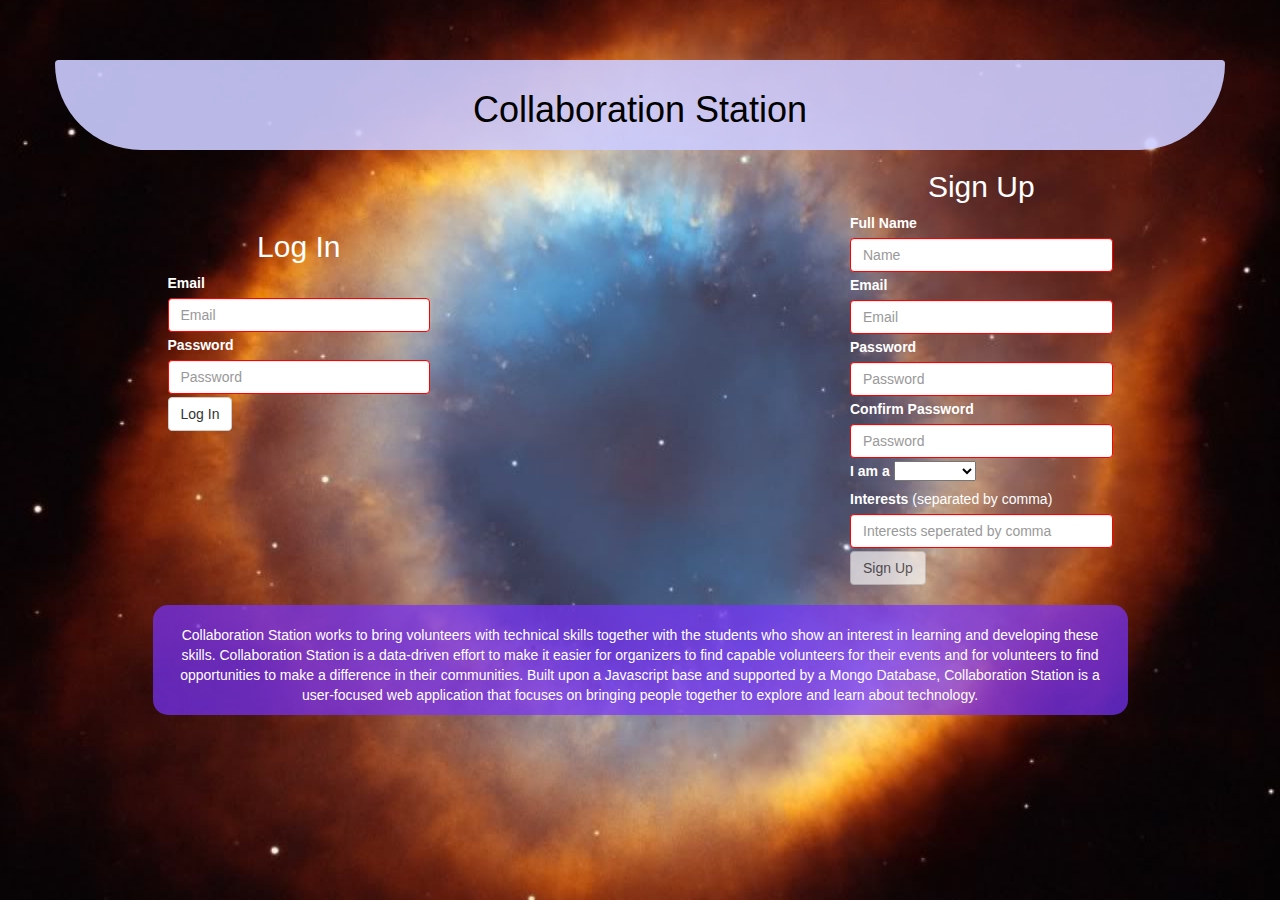
<file: index.html>
<!DOCTYPE html>
<html lang="en">

<head>
    <meta charset="UTF-8">
    <meta content="width=device-width, initial-scale=1.0, maximum-scale=1.0, user-scalable=0" name="viewport" />
    <meta name="description" content="Bootstrap 3.3.4 Template">
    <meta name="author" content="Alex Todd">
    <title>Collaboration Station</title>
    <link rel="shortcut icon" href="#">
    <link rel="apple-touch-icon-precomposed" href="#" />
    <link rel="stylesheet" href="css/bootstrap.min.css">
    <link rel="stylesheet" href="css/styles.css">
    <!--[if IE]>
      <script src="https://cdn.jsdelivr.net/html5shiv/3.7.2/html5shiv.min.js"></script>
      <script src="https://cdn.jsdelivr.net/respond/1.4.2/respond.min.js"></script>
    <![endif]-->
    <script src="https://code.jquery.com/jquery-3.1.1.min.js"></script>
    <script type="text/javascript" src="https://npmcdn.com/parse/dist/parse.min.js"></script>
    <script type="text/javascript" src="js/ga.js"></script>
    <script>
        Parse.initialize("r4TUKrkYYipaZmkTKUNGqdYL6H69rm3pauJUddhf");
        Parse.serverURL = 'https://parse.atodd.io:2235/frb';
        var currentUser = Parse.User.current();
        if (currentUser) {
            window.location.href = "main.html";
        }
    </script>
</head>

<body class="login-page">


        <div class="container index-bg">

            <div class="row white-text">
              <div class="title-Col">
                <h1 align="center">Collaboration Station</h1>
              </div>
                <div class="col-sm-3 col-sm-offset-1 move-down">
                    <h2 align="center">Log In</h2>
                     <form id="login" onsubmit="event.preventDefault(); login();">
                        <div class="form-group1">
                             <label for="loginEmail">Email</label>
                             <input type="email" class="form-control" id="loginEmail" placeholder="Email" required>
                         </div>
                        <div class="form-group1">
                             <label for="loginPassword">Password</label>
                             <input type="password" class="form-control" id="loginPassword" placeholder="Password" required>
                         </div>
                         <button type="submit" class="btn btn-default">Log In</button>
                     </form>
                 </div>
                <div class="col-sm-3 col-sm-offset-4">
                    <h2 align="center">Sign Up</h2>
                     <form id="signup" onsubmit="event.preventDefault(); signup();">
                        <div class="form-group1">
                             <label for="signupName">Full Name</label>
                             <input type="text" class="form-control" id="signupName" placeholder="Name" value="" required>
                         </div>
                        <div class="form-group1">
                             <label for="signupEmail">Email</label>
                             <input type="email" class="form-control" id="signupEmail" placeholder="Email" value="" required>
                         </div>

                        <div class="form-group1">
                             <label for="signupPassword">Password</label>
                             <input type="password" class="form-control" id="signupPassword" placeholder="Password" value="" required>
                         </div>
                        <div class="form-group1">
                             <label for="signupPassword">Confirm Password</label>
                             <input type="password" class="form-control" id="signupPasswordConfirm" placeholder="Password" value="" required onkeyup="checkPass(); return false;">
                         </div>
                       <div class="form-group1">
                             <label for="userType">I am a</label>
                             <select name="userType" id="signupType" required>
                               <option value="" default></option>
                               <option value="volunteer">Volunteer</option>
                               <option value="student">Student</option>
                               <option value="advisor">Advisor</option>
                            </select>
                         </div>
                        <div class="form-group1">
                             <label for="signupInterests">Interests</label>
                             <span>(separated by comma)</span>
                             <input type="text" class="form-control" id="signupInterests" placeholder="Interests seperated by comma" value="" required>
                         </div>
                          <button type="submit" class="btn btn-default" id="signupBtn" disabled>Sign Up</button>
                     </form>
                 </div>
             </div>
        <div class="row">
            <div class="col-sm-10 col-sm-offset-1" id="about">
                <p align="center">Collaboration Station works to bring volunteers with technical skills together with the students who show an interest in learning and developing these skills.  Collaboration Station is a data-driven effort to make it easier for organizers to find capable volunteers for their events and for volunteers to find opportunities to make a difference in their communities.
    Built upon a Javascript base and supported by a Mongo Database, Collaboration Station is a user-focused web application that focuses on bringing people together to explore and learn about technology.</p>
            </div>
        </div>

    </div>

    <script src="js/bootstrap.min.js"></script>
    <script>
        function signup() {
            var user = new Parse.User();
            var interests = $("#signupInterests")[0].value;
            var interestsArray = [];
            $.each(interests.split(","), function() {
                interestsArray.push($.trim(this));
            });
            user.signUp({
                name: $("#signupName")[0].value,
                username: $("#signupEmail")[0].value,
                email: $("#signupEmail")[0].value,
                password: $("#signupPassword")[0].value,
                userType: [$("#signupType")[0].value],
                interests: interestsArray
            }, {
                success: function(user) {
                    window.location.href = "main.html";
                },
                error: function(user, error) {
                    alert("Error: " + error.code + " " + error.message);
                }
            });
        }

        function login() {
            Parse.User.logIn($("#loginEmail")[0].value, $("#loginPassword")[0].value, {
                success: function(user) {
                    window.location.href = "main.html";
                },
                error: function(user, error) {
                    alert("Error: " + error.code + " " + error.message);
                }
            });
        }

        function checkPass() {
            if ($("#signupPassword")[0].value == $("#signupPasswordConfirm")[0].value) {
                $("#signupPasswordConfirm")[0].style.backgroundColor = "#66cc66";
                $("#signupBtn").prop('disabled', false);
            } else {
                $("#signupPasswordConfirm")[0].style.backgroundColor = "#ff6666";
                $("#signupBtn").prop('disabled', true);
            }
        }
    </script>
</body>

</html>
</file>
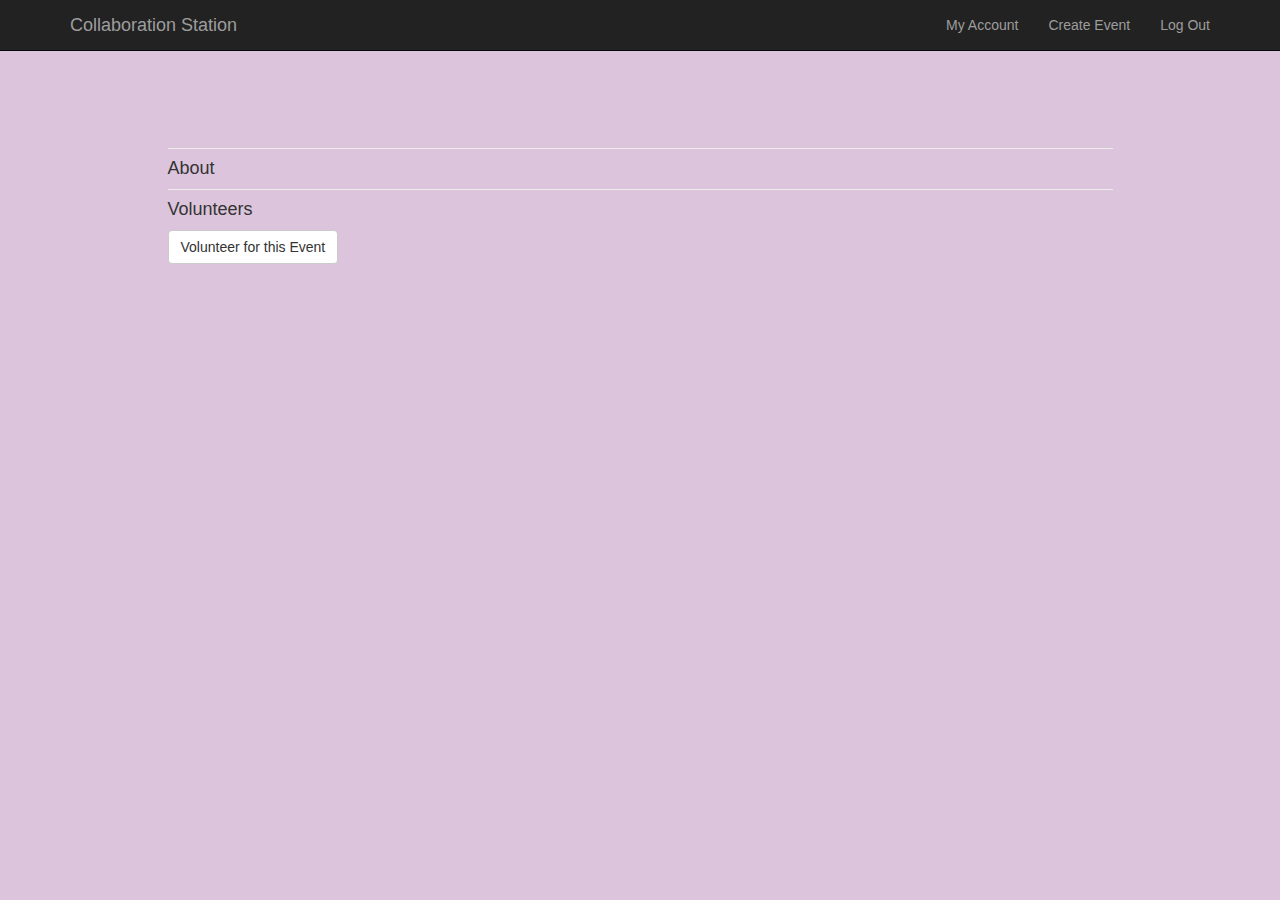
<file: event.html>
<!DOCTYPE html>
<html lang="en">

<head>
    <meta charset="UTF-8">
    <meta content="width=device-width, initial-scale=1.0, maximum-scale=1.0, user-scalable=0" name="viewport" />
    <meta name="description" content="Bootstrap 3.3.4 Template">
    <meta name="author" content="Alex Todd">
    <title>Collaboration Station</title>
    <link rel="shortcut icon" href="#">
    <link rel="apple-touch-icon-precomposed" href="#" />
    <link rel="stylesheet" href="css/bootstrap.min.css">
    <link rel="stylesheet" href="css/styles.css">
    <!--[if IE]>
      <script src="https://cdn.jsdelivr.net/html5shiv/3.7.2/html5shiv.min.js"></script>
      <script src="https://cdn.jsdelivr.net/respond/1.4.2/respond.min.js"></script>
    <![endif]-->
    <script src="https://code.jquery.com/jquery-3.1.1.min.js"></script>
    <script type="text/javascript" src="https://npmcdn.com/parse/dist/parse.min.js"></script>
    <script type="text/javascript" src="js/ga.js"></script>
    <script>
        Parse.initialize("r4TUKrkYYipaZmkTKUNGqdYL6H69rm3pauJUddhf");
        Parse.serverURL = 'https://parse.atodd.io:2235/frb';
        var currentUser = Parse.User.current();
        if (currentUser) {

        } else {
            window.location.href = "index.html";
        }
        var param1var = getQueryVariable("event");

        function getQueryVariable(variable) {
            var query = window.location.search.substring(1);
            var vars = query.split("?");
            for (var i = 0; i < vars.length; i++) {
                var pair = vars[i].split("=");
                if (pair[0] == variable) {
                    return pair[1];
                }
            }
            console.log('Query Variable ' + variable + ' not found');
        }

        var theEvent;
        var query = new Parse.Query(Parse.Object.extend("Events"));
        query.equalTo("objectId", param1var);
        query.limit(1);
        query.find({
            success: function(eevent) {
                theEvent = eevent[0];
                $("#eventName").html(eevent[0].get('eventName'));
                var date = new Date(eevent[0].get("eventDate"));
                $("#eventDetails").html(eevent[0].get("details"));
                $("#eventDate").html(date.toLocaleString());
                $("#eventLocation").html('<a href="https://www.google.com/maps/@'+eevent[0].get('eventLocation').latitude+','+eevent[0].get('eventLocation').longitude+',18z" target="_blank" align="right">' + eevent[0].get('eventLocationName') + '</a>');
                $("#volNum").html(theEvent.get('volunteers') + ' Volunteers Needed');
            },
            error: function(user, error) {
                alert("Error: " + error.code + " " + error.message);
            }
        });
    </script>
</head>

<body>
    <nav class="navbar navbar-inverse navbar-fixed-top">
        <div class="container">
            <div class="navbar-header">
                <button type="button" class="navbar-toggle collapsed" data-toggle="collapse" data-target="#navbar" aria-expanded="false" aria-controls="navbar">
              <span class="sr-only">Toggle navigation</span>
              <span class="icon-bar"></span>
              <span class="icon-bar"></span>
              <span class="icon-bar"></span>
          </button>
                <a class="navbar-brand" href="main.html">Collaboration Station</a>
            </div>
            <div id="navbar" class="collapse navbar-collapse">
                <ul class="nav navbar-nav navbar-right">
                    <li><a href="profile.html">My Account</a></li>
                    <li><a href="createEvent.html">Create Event</a></li>
                    <li><a href="#" onclick="logout()">Log Out</a></li>
                </ul>
            </div>
        </div>
    </nav>

    <div class="container">
        <div class="row">
            <div class="col-sm-offset-1 col-sm-10">
                <h3 id="eventName"></h3>
                <span id="eventDate"></span><br />
                <span id="eventLocation"></span>
                <hr />
                <h4>About</h4>
                <p id="eventDetails"></p>
                <hr />
                <h4>Volunteers</h4>
                <div id="volunteersWrapper"></div>
                <span id="volunteers"></span>
                <span id="volNum"></span>
                <form id="volEvent" onsubmit="event.preventDefault(); volunteer();">
                    <button type="submit" class="btn btn-default">Volunteer for this Event</button>
                </form>
            </div>
        </div>
    </div>

    <script src="js/bootstrap.min.js"></script>
    <script>
        function logout() {
            Parse.User.logOut().then(() => {
                var currentUser = Parse.User.current();
                window.location.href = "index.html";
            });
        }

        function volunteer() {
            var NewEvent = Parse.Object.extend("Events");
            var newEvent = new NewEvent();
            newEvent.id = theEvent.id;
            newEvent.set("volunteers", theEvent.get('volunteers') - 1);
            newEvent.save(null, {
                success: function(point) {
                    window.location.href = "event.html?event=" + theEvent.id;
                },
                error: function(point, error) {
                    alert("Error: " + error.code + " " + error.message);
                }
            });
        }
    </script>
</body>

</html>
</file>
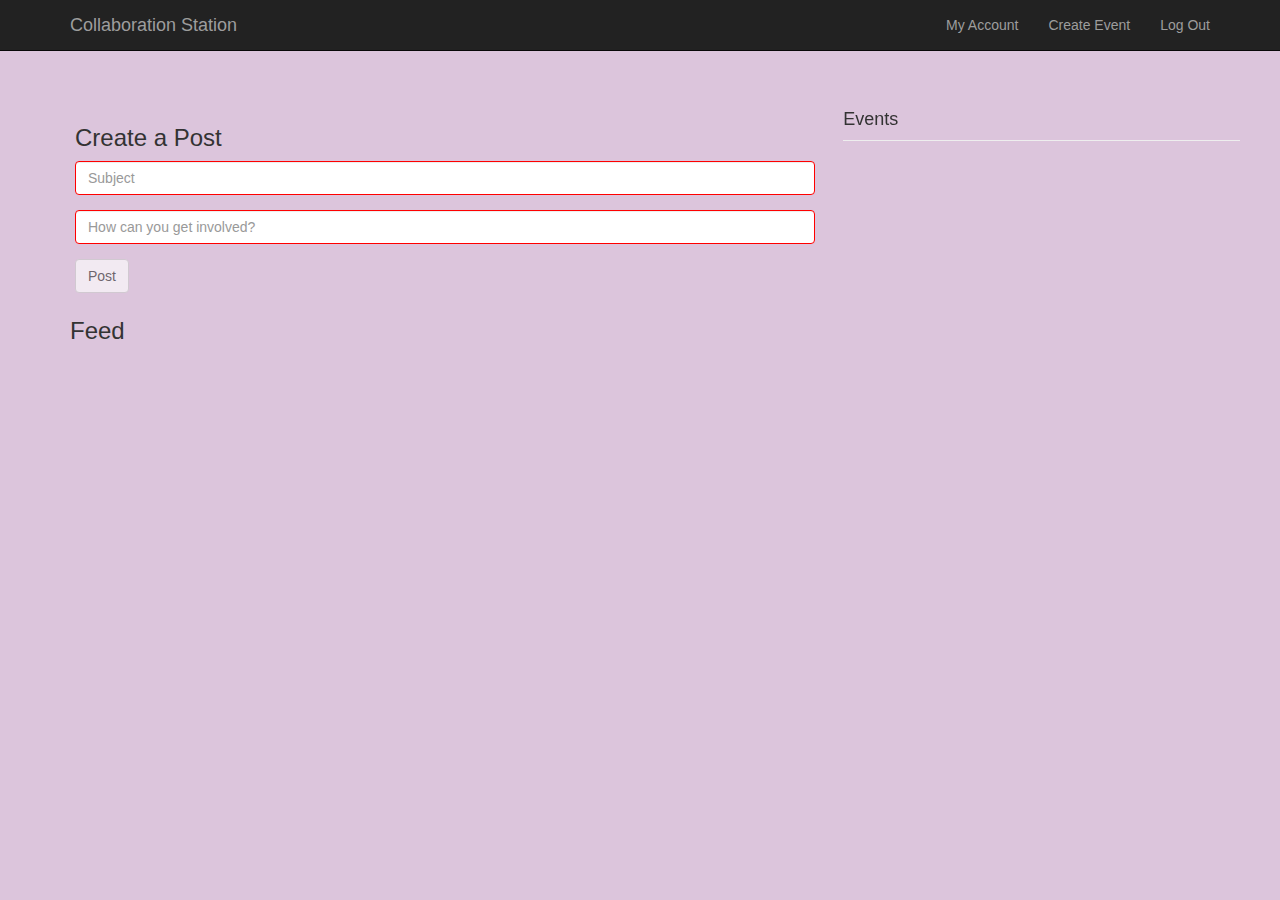
<file: main.html>
<!DOCTYPE html>
<html lang="en">

<head>
    <meta charset="UTF-8">
    <meta content="width=device-width, initial-scale=1.0, maximum-scale=1.0, user-scalable=0" name="viewport" />
    <meta name="description" content="Bootstrap 3.3.4 Template">
    <meta name="author" content="Alex Todd">
    <title>Collaboration Station</title>
    <link rel="shortcut icon" href="#">
    <link rel="apple-touch-icon-precomposed" href="#" />
    <link rel="stylesheet" href="css/bootstrap.min.css">
    <link rel="stylesheet" href="css/styles.css">
    <!--[if IE]>
      <script src="https://cdn.jsdelivr.net/html5shiv/3.7.2/html5shiv.min.js"></script>
      <script src="https://cdn.jsdelivr.net/respond/1.4.2/respond.min.js"></script>
    <![endif]-->
    <script src="https://code.jquery.com/jquery-3.1.1.min.js"></script>
    <script type="text/javascript" src="https://npmcdn.com/parse/dist/parse.min.js"></script>
    <script type="text/javascript" src="js/ga.js"></script>
    <script>
        Parse.initialize("r4TUKrkYYipaZmkTKUNGqdYL6H69rm3pauJUddhf");
        Parse.serverURL = 'https://parse.atodd.io:2235/frb';
        var currentUser = Parse.User.current();
        if (currentUser) {

        } else {
            window.location.href = "index.html";
        }

        var postsArray = [];

        var initPosts = new Parse.Query(Parse.Object.extend("Posts"));
        initPosts.include("poster");
        initPosts.find({
            success: function(results) {
                $.each(results, function() {
                    var newPost = [this.get('postTitle'), this.get('poster'), this.get('createdAt'), this.get('postText')];
                    postsArray.unshift(newPost);
                });
                updatePosts();
            },
            error: function(error) {
                alert("Error: " + error.code + " " + error.message);
            }
        });

        var events = new Parse.Query(Parse.Object.extend("Events"));
        events.limit(5);
        events.find({
            success: function(results) {
                var eventsString = "";
                $.each(results, function() {
                    var date = new Date(this.get("eventDate"));
                    eventsString += '<article class="event"><h5><a href="event.html?event='+this.id+'"><strong>' + this.get("eventName") + '</strong></a></h5><section class="eventInfo" align="right">' + date.toLocaleString() + '<br /><a href="https://www.google.com/maps/@'+this.get("eventLocation").latitude+','+this.get("eventLocation").longitude+',18z" target="_blank" align="right">' + this.get("eventLocationName") + '</a></section></article>';
                });
                $("#eventsWrapper").html(eventsString);
            },
            error: function(error) {
                alert("Error: " + error.code + " " + error.message);
            }
        });

        var Posts = Parse.Object.extend("Posts");
        var query = new Parse.Query(Posts);
        query.include("poster");
        var subscription = query.subscribe();

        subscription.on('open', () => {
            console.log('Connection Opened');
        });

        subscription.on('create', function(obj) {
            var postsString = "";
            var newPost = [obj.get('postTitle'), obj.get('poster'), obj.get('createdAt'), obj.get('postText')];
            postsArray.unshift(newPost);
            updatePosts();
        });

        subscription.on('close', () => {
            console.log('Connection Closed');
        });

        subscription.on('error', (error) => {
            console.log('Connection Error');
        });
    </script>
</head>

<body class="main-page">
    <nav class="navbar navbar-inverse navbar-fixed-top">
        <div class="container">
            <div class="navbar-header">
                <button type="button" class="navbar-toggle collapsed" data-toggle="collapse" data-target="#navbar" aria-expanded="false" aria-controls="navbar">
              <span class="sr-only">Toggle navigation</span>
              <span class="icon-bar"></span>
              <span class="icon-bar"></span>
              <span class="icon-bar"></span>
          </button>
                <a class="navbar-brand" href="main.html">Collaboration Station</a>
            </div>
            <div id="navbar" class="collapse navbar-collapse">
                <ul class="nav navbar-nav navbar-right">
                    <li><a href="profile.html">My Account</a></li>
                    <li><a href="createEvent.html">Create Event</a></li>
                    <li><a href="" onclick="logout()">Log Out</a></li>
                </ul>
            </div>
        </div>
    </nav>

    <div class="container">
        <div class="row">
            <div class="col-sm-12 col-lg-8">
              <div class="feed-post">
                <h3>Create a Post</h3>
                <form id="newPost" onsubmit="event.preventDefault(); submitPost();">
                    <div class="form-group">
                        <input type="text" class="form-control" id="newPostTitle" placeholder="Subject" required onkeyup="checkPost(); return false;">
                    </div>
                    <div class="form-group">
                        <input type="text" class="form-control" id="newPostText" placeholder="How can you get involved?" required onkeyup="checkPost(); return false;">
                    </div>
                    <button type="submit" class="btn btn-default" id="postBtn" disabled>Post</button>
                </form>
              </div>
              <h3>Feed</h3>
                <div id="postWrapper">
                </div>
            </div>
            <div class="col-sm-12 col-lg-4 sidebar">
                <div id="trayWrapper">
                    <div>
                        <h4>Events</h4>
                        <div id="eventsWrapper"></div>
                    </div>
                    <hr />
                </div>
            </div>
        </div>
    </div>

    <script src="js/bootstrap.min.js"></script>
    <script>
        function logout() {
            Parse.User.logOut().then(() => {
                var currentUser = Parse.User.current();
                window.location.href = "index.html";
            });
        }

        function updatePosts() {
            var postsString = "";
            $.each(postsArray, function() {
              var link = "viewprofile.html?user="+this[1].get('username');
              if (this[1].get('username') == currentUser.get('username')){
                link = "profile.html";
              }
                postsString += '<article class="post"><h4><strong>' + this[0] + '</strong></h4><section align="right"><a href="'+link+'">' + this[1].get('name') + '</a> on ' + this[2].toLocaleString() + '</section><hr /><p class="post-text">' + this[3] + '</p></article>';
            });
            $("#postWrapper").html(postsString);
        }

        function submitPost() {
            var user = Parse.Object.extend(Parse.User);
            var Post = Parse.Object.extend("Posts");
            var post = new Post();
            post.save({
                postTitle: $("#newPostTitle")[0].value,
                postText: $("#newPostText")[0].value,
                poster: currentUser
            }, {
                success: function(post) {
                    $("#newPost")[0].reset();
                    $("#postBtn").prop('disabled', true);
                },
                error: function(post, error) {
                    alert('Failed to create new object, with error code: ' + error.message);
                }
            });
        }

        function checkPost() {
            if ($("#newPostTitle")[0].value.length > 0 && $("#newPostText")[0].value.length > 0) {
                $("#postBtn").prop('disabled', false);
            } else {
                $("#postBtn").prop('disabled', true);
            }
        }
    </script>
</body>

</html>
</file>
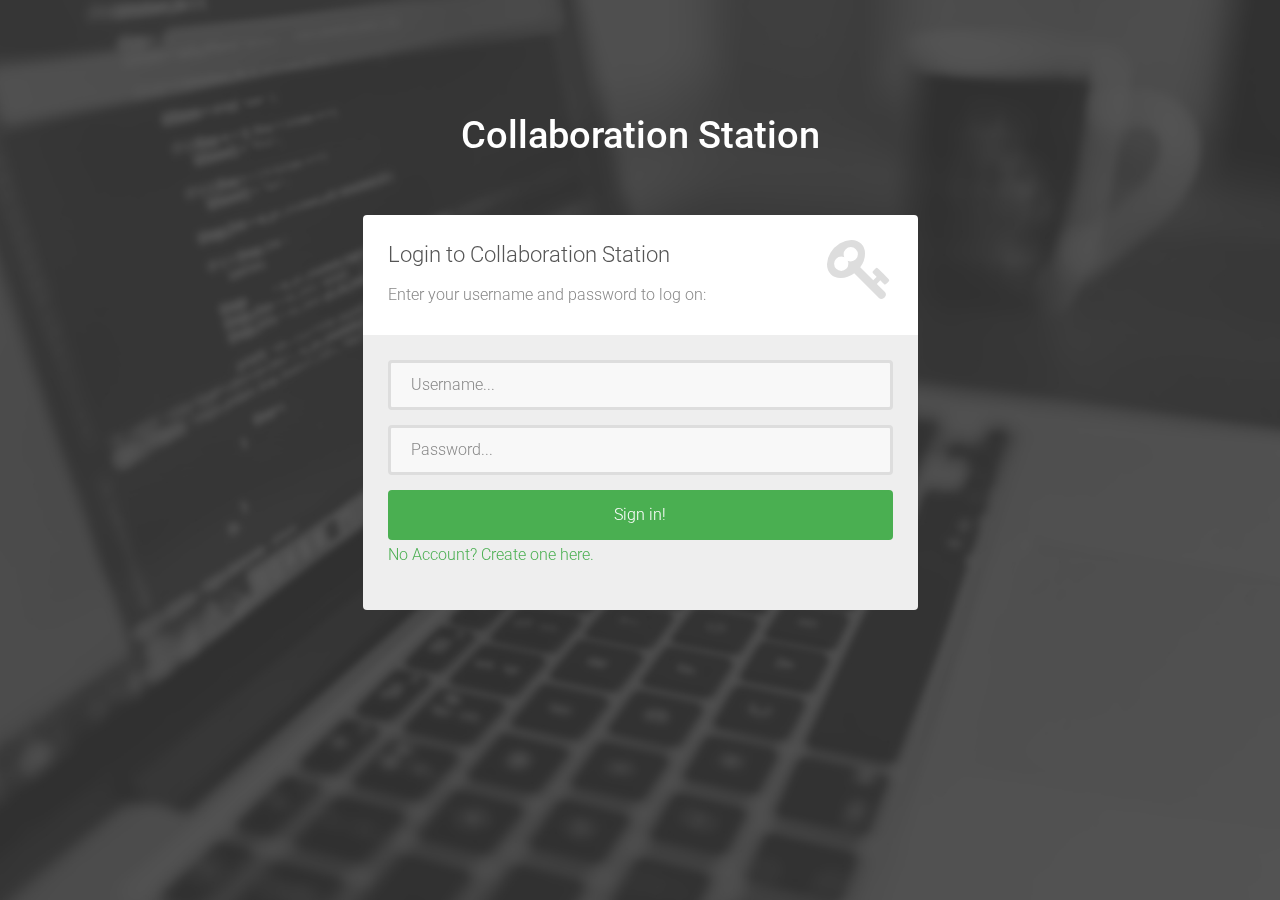
<file: CollaborationStation/templates/login.html>
<!DOCTYPE html>
<html lang="en">
<head>
    <meta charset="utf-8">
        <meta http-equiv="X-UA-Compatible" content="IE=edge">
        <meta name="viewport" content="width=device-width, initial-scale=1">
        <title>Login</title>

        <!-- CSS -->
        <link rel="stylesheet" href="http://fonts.googleapis.com/css?family=Roboto:400,100,300,500">
        <link rel="stylesheet" href="assets/bootstrap/css/bootstrap.min.css">
        <link rel="stylesheet" href="assets/font-awesome/css/font-awesome.min.css">
		<link rel="stylesheet" href="assets/css/form-elements.css">
        <link rel="stylesheet" href="assets/css/style.css">

        <!-- HTML5 Shim and Respond.js IE8 support of HTML5 elements and media queries -->
        <!-- WARNING: Respond.js doesn't work if you view the page via file:// -->
        <!--[if lt IE 9]>
            <script src="https://oss.maxcdn.com/libs/html5shiv/3.7.0/html5shiv.js"></script>
            <script src="https://oss.maxcdn.com/libs/respond.js/1.4.2/respond.min.js"></script>
        <![endif]-->

        <!-- Favicon and touch icons -->
        <link rel="shortcut icon" href="assets/ico/favicon.png">
        <link rel="apple-touch-icon-precomposed" sizes="144x144" href="assets/ico/apple-touch-icon-144-precomposed.png">
        <link rel="apple-touch-icon-precomposed" sizes="114x114" href="assets/ico/apple-touch-icon-114-precomposed.png">
        <link rel="apple-touch-icon-precomposed" sizes="72x72" href="assets/ico/apple-touch-icon-72-precomposed.png">
        <link rel="apple-touch-icon-precomposed" href="assets/ico/apple-touch-icon-57-precomposed.png">
</head>
<body>
        <!-- Top content -->
        <div class="top-content">

            <div class="inner-bg">
                <div class="container">
                    <div class="row">
                        <div class="col-sm-8 col-sm-offset-2 text">
                            <h1><strong>Collaboration Station</strong></h1>
                            <div class="description">
                            	<p>
                            	</p>
                            </div>
                        </div>
                    </div>
                    <div class="row">
                        <div class="col-sm-6 col-sm-offset-3 form-box">
                        	<div class="form-top">
                        		<div class="form-top-left">
                        			<h3>Login to Collaboration Station</h3>
                            		<p>Enter your username and password to log on:</p>
                        		</div>
                        		<div class="form-top-right">
                        			<i class="fa fa-key"></i>
                        		</div>
                            </div>
                            <div class="form-bottom">
			                    <form role="form" action="" method="post" class="login-form">
			                    	<div class="form-group">
			                    		<label class="sr-only" for="form-username">Username</label>
			                        	<input type="text" name="form-username" placeholder="Username..." class="form-username form-control" id="form-username">
			                        </div>
			                        <div class="form-group">
			                        	<label class="sr-only" for="form-password">Password</label>
			                        	<input type="password" name="form-password" placeholder="Password..." class="form-password form-control" id="form-password">
			                        </div>
			                        <button type="submit" class="btn">Sign in!</button>
                                    <p><a href="http://github.com">No Account? Create one here.</a></p>
			                    </form>
		                    </div>
                        </div>
                    </div>
                </div>
            </div>

        </div>


        <!-- Javascript -->
        <script src="assets/js/jquery-1.11.1.min.js"></script>
        <script src="assets/bootstrap/js/bootstrap.min.js"></script>
        <script src="assets/js/jquery.backstretch.min.js"></script>
        <script src="assets/js/scripts.js"></script>

        <!--[if lt IE 10]>
        <script src="assets/js/placeholder.js"></script>
        <![endif]-->
</body>
</html>
</file>
<file: css/styles.css>
@charset "UTF-8";

body {
    background-color: rgba(185, 139, 185, 0.5);
}

.sidebar {
    position: fixed;
    top: 100px;
    right: 25px;
}

@media screen and (max-width: 1200px) {
    .sidebar {
        position: inherit;
        top: inherit;
        right: inherit;
    }
}

.post, .event, .group {
    background-color: #fff;
}

.post-text {}

.feed-post {
    padding: 5px;
}

body {
    padding-top: 100px;
}

.login-page {
    padding-top: 60px;
    background: url('../img/02.jpg') no-repeat center center fixed;
}

.title-Col {
    background-color: rgba(204, 204, 255, 0.9);
    color: #000000;
    padding-top: 10px;
    padding-bottom: 10px;
    border-top-left-radius: 15px;
    border-top-right-radius: 15px;
    border-bottom-left-radius: 350px;
    border-bottom-right-radius: 350px;
}

.move-down {
    margin-top: 60px;
}

#about {
    background-color: rgba(119, 51, 255, 0.7);
    color: #fff;
    margin-top: 20px;
    padding-top: 20px;
    border-radius: 15px;
}

#signupType {
    color: black;
}

.lane-navbar {
    margin-bottom: 0px;
}

.white-text {
    color: white;
}

.form-group1 {
    margin-bottom: 3px;
}

hr {
    margin: 8px 0px;
}

#postWrapper, #eventWrapper {
    margin-top: 25px;
}

.post, .searchResult {
    border-radius: 5px;
    border: 1px solid #666;
    padding: 15px 15px 5px 15px;
    margin-bottom: 15px;
}

.event, .group {
    border-radius: 5px;
    border: 1px solid #666;
    padding: 0 15px 5px 15px;
    margin: 5px 0px 10px 0px;
}

.searchResult {
    margin-top: 25px;
}

input:invalid {
    border: 1px solid red;
}

input:valid {
    border: 1px solid green;
}

#bio {
    width: 500px;
    height: 150px;
}

#map {
    width: 100%;
    height: 400px;
}

.controls {
    margin-top: 10px;
    border: 1px solid transparent;
    border-radius: 2px 0 0 2px;
    box-sizing: border-box;
    -moz-box-sizing: border-box;
    height: 32px;
    outline: none;
    box-shadow: 0 2px 6px rgba(0, 0, 0, 0.3);
}

#pac-input {
    background-color: #fff;
    font-family: Roboto;
    font-size: 15px;
    font-weight: 300;
    margin-left: 12px;
    padding: 0 11px 0 13px;
    text-overflow: ellipsis;
    width: 300px;
}

#pac-input:focus {
    border-color: #4d90fe;
}

.pac-container {
    font-family: Roboto;
}

#type-selector {
    color: #fff;
    background-color: #4d90fe;
    padding: 5px 11px 0px 11px;
}

#type-selector label {
    font-family: Roboto;
    font-size: 13px;
    font-weight: 300;
}

#target {
    width: 345px;
}
</file>
<file: CollaborationStation/templates/assets/css/form-elements.css>
input[type="text"], 
input[type="password"], 
textarea, 
textarea.form-control {
	height: 50px;
    margin: 0;
    padding: 0 20px;
    vertical-align: middle;
    background: #f8f8f8;
    border: 3px solid #ddd;
    font-family: 'Roboto', sans-serif;
    font-size: 16px;
    font-weight: 300;
    line-height: 50px;
    color: #888;
    -moz-border-radius: 4px; -webkit-border-radius: 4px; border-radius: 4px;
    -moz-box-shadow: none; -webkit-box-shadow: none; box-shadow: none;
    -o-transition: all .3s; -moz-transition: all .3s; -webkit-transition: all .3s; -ms-transition: all .3s; transition: all .3s;
}

textarea, 
textarea.form-control {
	padding-top: 10px;
	padding-bottom: 10px;
	line-height: 30px;
}

input[type="text"]:focus, 
input[type="password"]:focus, 
textarea:focus, 
textarea.form-control:focus {
	outline: 0;
	background: #fff;
    border: 3px solid #ccc;
    -moz-box-shadow: none; -webkit-box-shadow: none; box-shadow: none;
}

input[type="text"]:-moz-placeholder, input[type="password"]:-moz-placeholder, 
textarea:-moz-placeholder, textarea.form-control:-moz-placeholder { color: #888; }

input[type="text"]:-ms-input-placeholder, input[type="password"]:-ms-input-placeholder, 
textarea:-ms-input-placeholder, textarea.form-control:-ms-input-placeholder { color: #888; }

input[type="text"]::-webkit-input-placeholder, input[type="password"]::-webkit-input-placeholder, 
textarea::-webkit-input-placeholder, textarea.form-control::-webkit-input-placeholder { color: #888; }



button.btn {
	height: 50px;
    margin: 0;
    padding: 0 20px;
    vertical-align: middle;
    background: #4aaf51;
    border: 0;
    font-family: 'Roboto', sans-serif;
    font-size: 16px;
    font-weight: 300;
    line-height: 50px;
    color: #fff;
    -moz-border-radius: 4px; -webkit-border-radius: 4px; border-radius: 4px;
    text-shadow: none;
    -moz-box-shadow: none; -webkit-box-shadow: none; box-shadow: none;
    -o-transition: all .3s; -moz-transition: all .3s; -webkit-transition: all .3s; -ms-transition: all .3s; transition: all .3s;
}

button.btn:hover { opacity: 0.6; color: #fff; }

button.btn:active { outline: 0; opacity: 0.6; color: #fff; -moz-box-shadow: none; -webkit-box-shadow: none; box-shadow: none; }

button.btn:focus { outline: 0; opacity: 0.6; background: #4aaf51; color: #fff; }

button.btn:active:focus, button.btn.active:focus { outline: 0; opacity: 0.6; background: #4aaf51; color: #fff; }
</file>
<file: CollaborationStation/templates/assets/css/style.css>
body {
    font-family: 'Roboto', sans-serif;
    font-size: 16px;
    font-weight: 300;
    color: #888;
    line-height: 30px;
    text-align: center;
}

strong { font-weight: 500; }

a, a:hover, a:focus {
	color: #4aaf51;
	text-decoration: none;
    -o-transition: all .3s; -moz-transition: all .3s; -webkit-transition: all .3s; -ms-transition: all .3s; transition: all .3s;
}

h1, h2 {
	margin-top: 10px;
	font-size: 38px;
    font-weight: 100;
    color: #555;
    line-height: 50px;
}

h3 {
	font-size: 22px;
    font-weight: 300;
    color: #555;
    line-height: 30px;
}

img { max-width: 100%; }

::-moz-selection { background: #4aaf51; color: #fff; text-shadow: none; }
::selection { background: #4aaf51; color: #fff; text-shadow: none; }


.btn-link-1 {
	display: inline-block;
	height: 50px;
	margin: 5px;
	padding: 16px 20px 0 20px;
	background: #4aaf51;
	font-size: 16px;
    font-weight: 300;
    line-height: 16px;
    color: #fff;
    -moz-border-radius: 4px; -webkit-border-radius: 4px; border-radius: 4px;
}
.btn-link-1:hover, .btn-link-1:focus, .btn-link-1:active { outline: 0; opacity: 0.6; color: #fff; }

.btn-link-1.btn-link-1-facebook { background: #4862a3; }
.btn-link-1.btn-link-1-twitter { background: #55acee; }
.btn-link-1.btn-link-1-google-plus { background: #dd4b39; }

.btn-link-1 i {
	padding-right: 5px;
	vertical-align: middle;
	font-size: 20px;
	line-height: 20px;
}

.btn-link-2 {
	display: inline-block;
	height: 50px;
	margin: 5px;
	padding: 15px 20px 0 20px;
	background: rgba(0, 0, 0, 0.3);
	border: 1px solid #fff;
	font-size: 16px;
    font-weight: 300;
    line-height: 16px;
    color: #fff;
    -moz-border-radius: 4px; -webkit-border-radius: 4px; border-radius: 4px;
}
.btn-link-2:hover, .btn-link-2:focus, 
.btn-link-2:active, .btn-link-2:active:focus { outline: 0; opacity: 0.6; background: rgba(0, 0, 0, 0.3); color: #fff; }


/***** Top content *****/

.inner-bg {
    padding: 100px 0 170px 0;
}

.top-content .text {
	color: #fff;
}

.top-content .text h1 { color: #fff; }

.top-content .description {
	margin: 20px 0 10px 0;
}

.top-content .description p { opacity: 0.8; }

.top-content .description a {
	color: #fff;
}
.top-content .description a:hover, 
.top-content .description a:focus { border-bottom: 1px dotted #fff; }

.form-box {
	margin-top: 35px;
}

.form-top {
	overflow: hidden;
	padding: 0 25px 15px 25px;
	background: #fff;
	-moz-border-radius: 4px 4px 0 0; -webkit-border-radius: 4px 4px 0 0; border-radius: 4px 4px 0 0;
	text-align: left;
}

.form-top-left {
	float: left;
	width: 75%;
	padding-top: 25px;
}

.form-top-left h3 { margin-top: 0; }

.form-top-right {
	float: left;
	width: 25%;
	padding-top: 5px;
	font-size: 66px;
	color: #ddd;
	line-height: 100px;
	text-align: right;
}

.form-bottom {
	padding: 25px 25px 30px 25px;
	background: #eee;
	-moz-border-radius: 0 0 4px 4px; -webkit-border-radius: 0 0 4px 4px; border-radius: 0 0 4px 4px;
	text-align: left;
}

.form-bottom form textarea {
	height: 100px;
}

.form-bottom form button.btn {
	width: 100%;
}

.form-bottom form .input-error {
	border-color: #4aaf51;
}

.social-login {
	margin-top: 35px;
}

.social-login h3 {
	color: #fff;
}

.social-login-buttons {
	margin-top: 25px;
}


/***** Media queries *****/

@media (min-width: 992px) and (max-width: 1199px) {}

@media (min-width: 768px) and (max-width: 991px) {}

@media (max-width: 767px) {
	
	.inner-bg { padding: 60px 0 110px 0; }

}

@media (max-width: 415px) {
	
	h1, h2 { font-size: 32px; }

}
</file>
